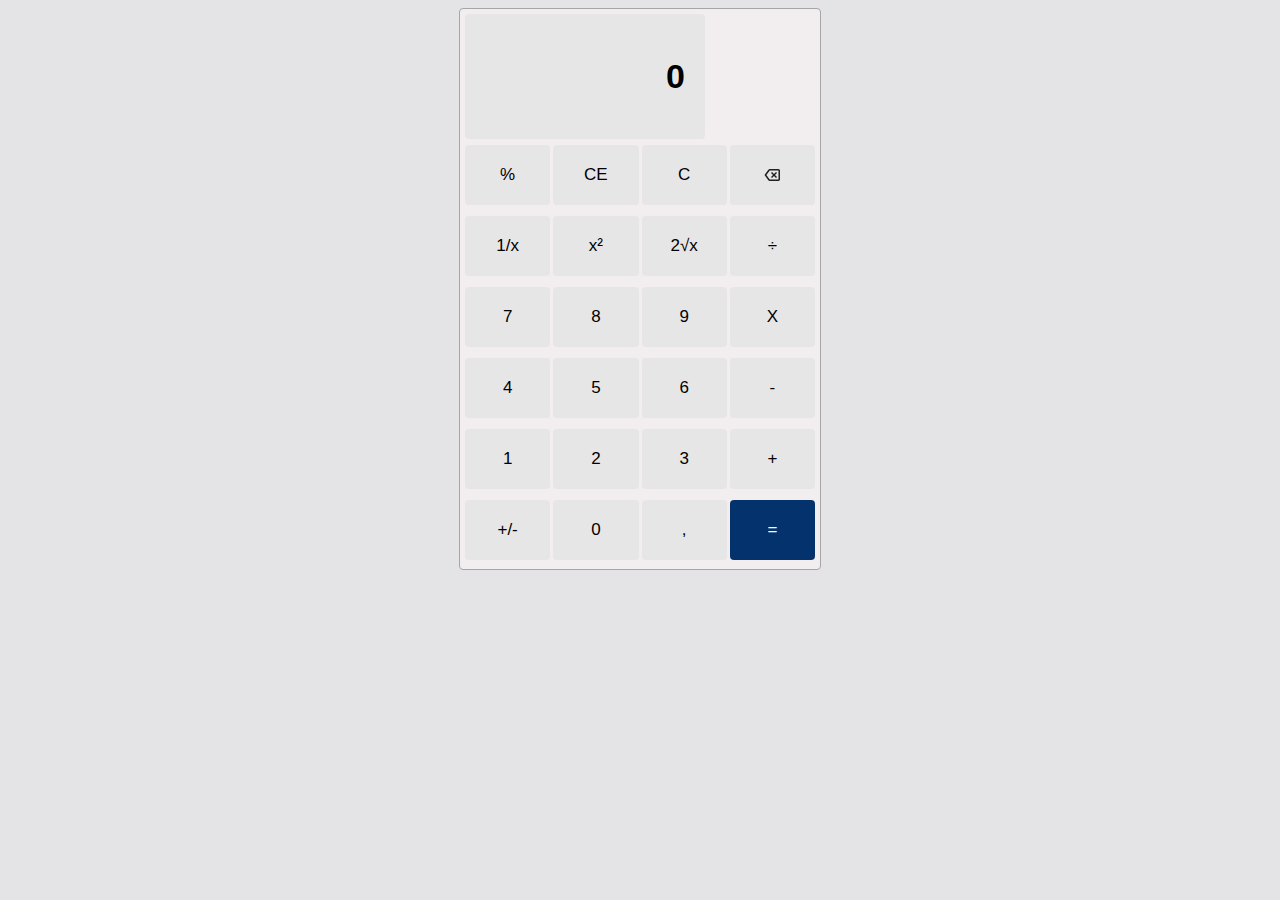
<file: index.html>
<!DOCTYPE html>
<html lang="es">
<head>
    <link rel="stylesheet" href="calculadora2.css">
    <script src="calculadora2.js"></script>
    <meta charset="UTF-8">
    <meta name="viewport" content="width=device-width, initial-scale=1.0" >
    <title>Calculadora 2</title>
</head>
<body>
    
    <div class="parent">
    <div class="div1" > 
        <h3 id="chiquito"></h3>
        
        <h1 id="num">0</h1>
    </div>
    
        <div class="div2"onclick="porcentaje()">%</div>
        <div class="div3">1/x</div>
        <div class="div4" onclick="mostrar(7)">7</div>
        <div class="div5" onclick="mostrar(4)">4</div>
        <div class="div6" onclick="mostrar(1)">1</div>
        <div class="div7">+/-</div>
        <div class="div8"onclick="borrar()">CE</div>
        <div class="div9"onclick="alCuadrado()">x²</div>
        <div class="div10" onclick="mostrar(8)">8</div>
        <div class="div11" onclick="mostrar(5)">5</div>
        <div class="div12" onclick="mostrar(2)">2</div>
        <div class="div13" onclick="mostrar(0)">0</div>
        <div class="div14" onclick=borrarC()>C</div>
        <div class="div15">2√x</div>
        <div class="div16" onclick="mostrar(9)">9</div>
        <div class="div17" onclick="mostrar(6)">6</div>
        <div class="div18" onclick="mostrar(3)">3</div>
        <div class="div19" onclick="coma()">,</div>
        <div class="div20"onclick="borrarUltimo()">
        <svg xmlns="http://www.w3.org/2000/svg" height="20px" viewBox="0 -960 960 960" width="20px" fill="#1f1f1f"><path d="m480-336 96-96 96 96 48-48-96-96 96-96-48-48-96 96-96-96-48 48 96 96-96 96 48 48ZM372-192q-16.85 0-31.92-7.5Q325-207 314-221L120-480l194-259q11-14 26.08-21.5Q355.15-768 372-768h420q29.7 0 50.85 21.16Q864-725.68 864-695.96v432.24Q864-234 842.85-213T792-192H372ZM210-480l162 216h420v-432H372L210-480Zm372 0Z"/></svg>
        </div>
        <div class="div21" onclick="dividir()">÷</div>
        <div class="div22"onclick="multiplicar()">X</div>
        <div class="div23"onclick="restar()">-</div>
        <div class="div24"onclick="sumar()">+</div>
        <div class="div25"onclick="igual()">=</div>
</div>
</body>
</html>
</file>
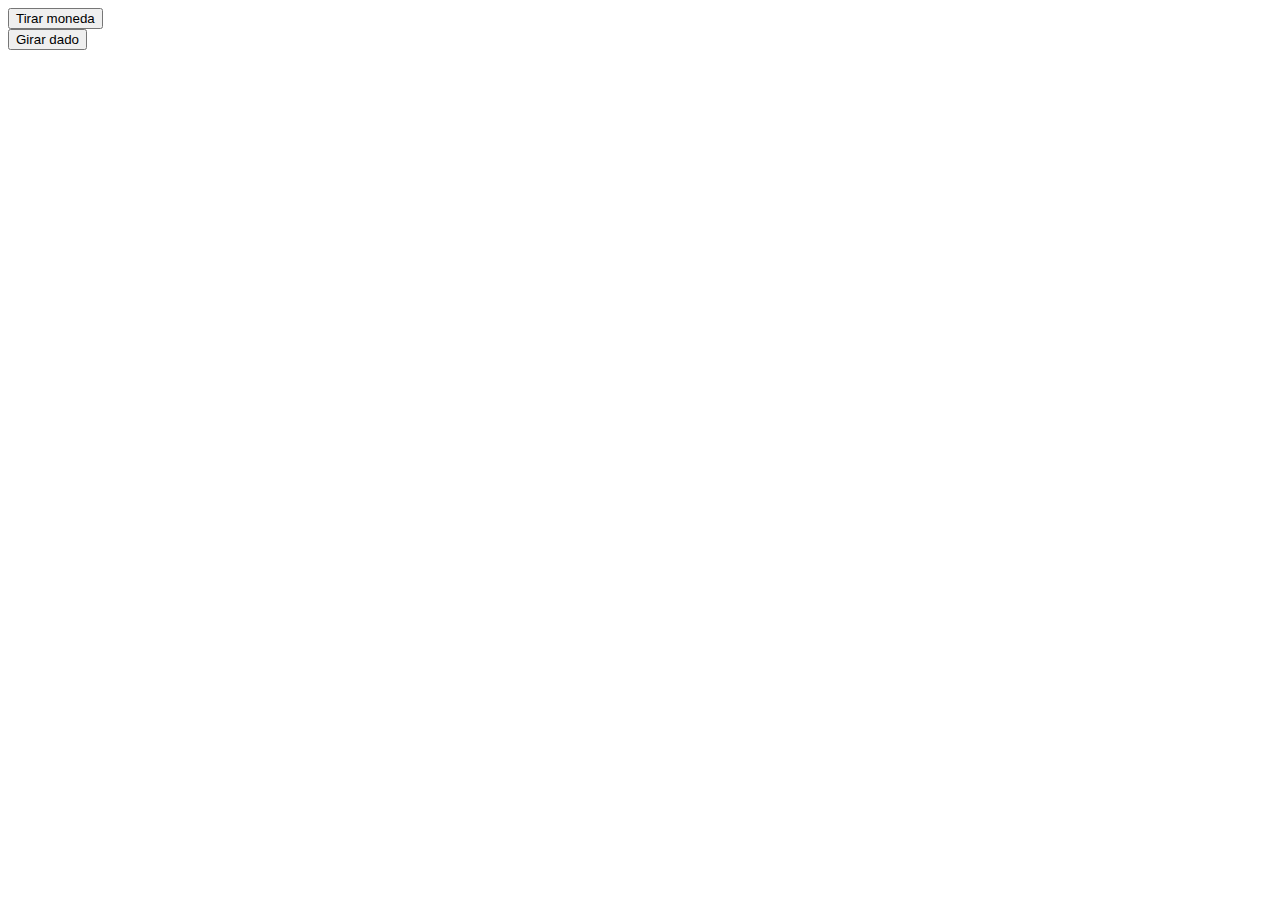
<file: autos/index.html>
<!DOCTYPE html>
<html lang="en">
<head>
    <meta charset="UTF-8">
    <meta name="viewport" content="width=device-width, initial-scale=1.0">
    <title>auto</title>
</head>
<body>
    
    


    
<button id="moneda">Tirar moneda </button>
<div id="resultado"></div>


<button id="dado"> Girar dado </button>
<div id="resultadodado"></div>

<script type="module" src="auto.js"></script>




</body>
</html>
</file>
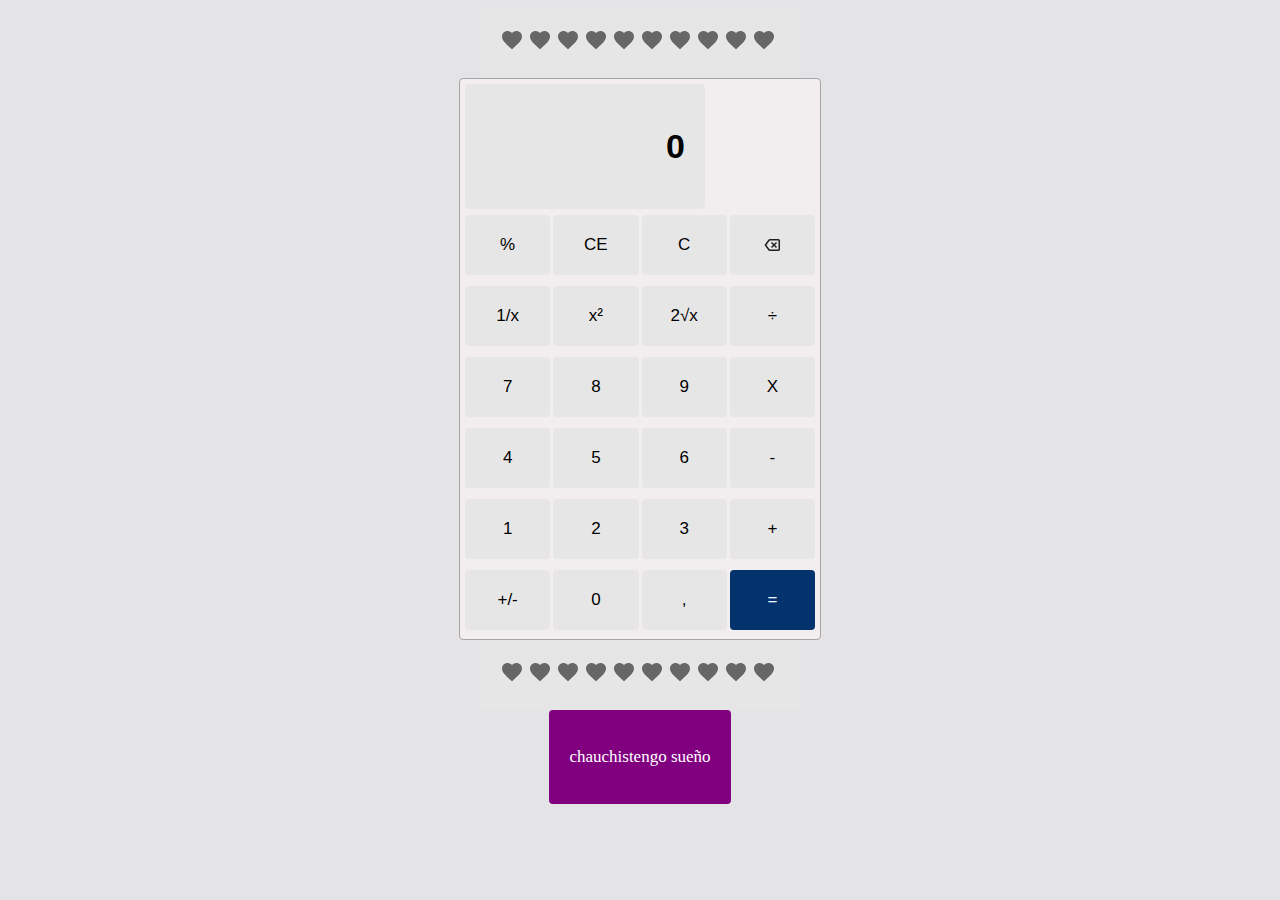
<file: calculadora/index.html>
<!DOCTYPE html>
<html lang="es">
<head>
    <link rel="stylesheet" href="calculadora2.css">
    <meta charset="UTF-8">
    <meta name="viewport" content="width=device-width, initial-scale=1.0" >
    <title>Calculadora 2</title>
</head>
<body>




    <!-- From Uiverse.io by hokageDSL --> 
<div class="rating">
    <input value="10" name="rate" id="heart10" type="radio" />
    <label for="heart10" title="Выдающееся!">
      <svg viewBox="0 0 24 24" height="1em" xmlns="http://www.w3.org/2000/svg">
        <path
          d="M12 21.35l-1.45-1.32C5.4 15.36 2 12.28 2 8.5 2 5.42 4.42 3 7.5 3c1.74 0 3.41.81 4.5 2.09C13.09 3.81 14.76 3 16.5 3 19.58 3 22 5.42 22 8.5c0 3.78-3.4 6.86-8.55 11.54L12 21.35z"
        ></path>
      </svg>
    </label>
  
    <input id="heart9" name="rate" value="9" type="radio" />
    <label for="heart9" title="Превосходно!">
      <svg viewBox="0 0 24 24" height="1em" xmlns="http://www.w3.org/2000/svg">
        <path
          d="M12 21.35l-1.45-1.32C5.4 15.36 2 12.28 2 8.5 2 5.42 4.42 3 7.5 3c1.74 0 3.41.81 4.5 2.09C13.09 3.81 14.76 3 16.5 3 19.58 3 22 5.42 22 8.5c0 3.78-3.4 6.86-8.55 11.54L12 21.35z"
        ></path>
      </svg>
    </label>
  
    <input type="radio" id="heart8" name="rate" value="8" />
    <label for="heart8" title="Отлично!">
      <svg viewBox="0 0 24 24" height="1em" xmlns="http://www.w3.org/2000/svg">
        <path
          d="M12 21.35l-1.45-1.32C5.4 15.36 2 12.28 2 8.5 2 5.42 4.42 3 7.5 3c1.74 0 3.41.81 4.5 2.09C13.09 3.81 14.76 3 16.5 3 19.58 3 22 5.42 22 8.5c0 3.78-3.4 6.86-8.55 11.54L12 21.35z"
        ></path>
      </svg>
    </label>
  
    <input type="radio" id="heart7" name="rate" value="7" />
    <label for="heart7" title="Хорошо">
      <svg viewBox="0 0 24 24" height="1em" xmlns="http://www.w3.org/2000/svg">
        <path
          d="M12 21.35l-1.45-1.32C5.4 15.36 2 12.28 2 8.5 2 5.42 4.42 3 7.5 3c1.74 0 3.41.81 4.5 2.09C13.09 3.81 14.76 3 16.5 3 19.58 3 22 5.42 22 8.5c0 3.78-3.4 6.86-8.55 11.54L12 21.35z"
        ></path>
      </svg>
    </label>
  
    <input type="radio" id="heart6" name="rate" value="6" />
    <label for="heart6" title="Удовлетворительно">
      <svg viewBox="0 0 24 24" height="1em" xmlns="http://www.w3.org/2000/svg">
        <path
          d="M12 21.35l-1.45-1.32C5.4 15.36 2 12.28 2 8.5 2 5.42 4.42 3 7.5 3c1.74 0 3.41.81 4.5 2.09C13.09 3.81 14.76 3 16.5 3 19.58 3 22 5.42 22 8.5c0 3.78-3.4 6.86-8.55 11.54L12 21.35z"
        ></path>
      </svg>
    </label>
  
    <input type="radio" id="heart5" name="rate" value="5" />
    <label for="heart5" title="Средне">
      <svg viewBox="0 0 24 24" height="1em" xmlns="http://www.w3.org/2000/svg">
        <path
          d="M12 21.35l-1.45-1.32C5.4 15.36 2 12.28 2 8.5 2 5.42 4.42 3 7.5 3c1.74 0 3.41.81 4.5 2.09C13.09 3.81 14.76 3 16.5 3 19.58 3 22 5.42 22 8.5c0 3.78-3.4 6.86-8.55 11.54L12 21.35z"
        ></path>
      </svg>
    </label>
  
    <input type="radio" id="heart4" name="rate" value="4" />
    <label for="heart4" title="Ниже среднего">
      <svg viewBox="0 0 24 24" height="1em" xmlns="http://www.w3.org/2000/svg">
        <path
          d="M12 21.35l-1.45-1.32C5.4 15.36 2 12.28 2 8.5 2 5.42 4.42 3 7.5 3c1.74 0 3.41.81 4.5 2.09C13.09 3.81 14.76 3 16.5 3 19.58 3 22 5.42 22 8.5c0 3.78-3.4 6.86-8.55 11.54L12 21.35z"
        ></path>
      </svg>
    </label>
  
    <input type="radio" id="heart3" name="rate" value="3" />
    <label for="heart3" title="Плохо">
      <svg viewBox="0 0 24 24" height="1em" xmlns="http://www.w3.org/2000/svg">
        <path
          d="M12 21.35l-1.45-1.32C5.4 15.36 2 12.28 2 8.5 2 5.42 4.42 3 7.5 3c1.74 0 3.41.81 4.5 2.09C13.09 3.81 14.76 3 16.5 3 19.58 3 22 5.42 22 8.5c0 3.78-3.4 6.86-8.55 11.54L12 21.35z"
        ></path>
      </svg>
    </label>
  
    <input type="radio" id="heart2" name="rate" value="2" />
    <label for="heart2" title="Очень плохо">
      <svg viewBox="0 0 24 24" height="1em" xmlns="http://www.w3.org/2000/svg">
        <path
          d="M12 21.35l-1.45-1.32C5.4 15.36 2 12.28 2 8.5 2 5.42 4.42 3 7.5 3c1.74 0 3.41.81 4.5 2.09C13.09 3.81 14.76 3 16.5 3 19.58 3 22 5.42 22 8.5c0 3.78-3.4 6.86-8.55 11.54L12 21.35z"
        ></path>
      </svg>
    </label>
  
    <input type="radio" id="heart1" name="rate" value="1" />
    <label for="heart1" title="Ужасно">
      <svg viewBox="0 0 24 24" height="1em" xmlns="http://www.w3.org/2000/svg">
        <path
          d="M12 21.35l-1.45-1.32C5.4 15.36 2 12.28 2 8.5 2 5.42 4.42 3 7.5 3c1.74 0 3.41.81 4.5 2.09C13.09 3.81 14.76 3 16.5 3 19.58 3 22 5.42 22 8.5c0 3.78-3.4 6.86-8.55 11.54L12 21.35z"
        ></path>
      </svg>
    </label>
  </div>
  






    
    <div class="parent">
    <div class="div1" > 
        <h3 id="chiquito"></h3>
        
        <h1 id="num">0</h1>
    </div>
        <div class="div2"onclick="porcentaje()">%</div>
        <div class="div3">1/x</div>
        <div class="div4" onclick="mostrar(7)">7</div>
        <div class="div5" onclick="mostrar(4)">4</div>
        <div class="div6" onclick="mostrar(1)">1</div>
        <div class="div7">+/-</div>
        <div class="div8"onclick="borrar()">CE</div>
        <div class="div9"onclick="alCuadrado()">x²</div>
        <div class="div10" onclick="mostrar(8)">8</div>
        <div class="div11" onclick="mostrar(5)">5</div>
        <div class="div12" onclick="mostrar(2)">2</div>
        <div class="div13" onclick="mostrar(0)">0</div>
        <div class="div14" onclick=borrarC()>C</div>
        <div class="div15">2√x</div>
        <div class="div16" onclick="mostrar(9)">9</div>
        <div class="div17" onclick="mostrar(6)">6</div>
        <div class="div18" onclick="mostrar(3)">3</div>
        <div class="div19" onclick="coma()">,</div>
        <div class="div20"onclick="borrarUltimo()">
        <svg xmlns="http://www.w3.org/2000/svg" height="20px" viewBox="0 -960 960 960" width="20px" fill="#1f1f1f"><path d="m480-336 96-96 96 96 48-48-96-96 96-96-48-48-96 96-96-96-48 48 96 96-96 96 48 48ZM372-192q-16.85 0-31.92-7.5Q325-207 314-221L120-480l194-259q11-14 26.08-21.5Q355.15-768 372-768h420q29.7 0 50.85 21.16Q864-725.68 864-695.96v432.24Q864-234 842.85-213T792-192H372ZM210-480l162 216h420v-432H372L210-480Zm372 0Z"/></svg>
        </div>
        <div class="div21" onclick="dividir()">÷</div>
        <div class="div22"onclick="multiplicar()">X</div>
        <div class="div23"onclick="restar()">-</div>
        <div class="div24"onclick="sumar()">+</div>
        <div class="div25"onclick="igual()">=</div>
</div>









<!-- From Uiverse.io by hokageDSL --> 
<div class="rating">
    <input value="10" name="rate" id="heart10" type="radio" />
    <label for="heart10" title="Выдающееся!">
      <svg viewBox="0 0 24 24" height="1em" xmlns="http://www.w3.org/2000/svg">
        <path
          d="M12 21.35l-1.45-1.32C5.4 15.36 2 12.28 2 8.5 2 5.42 4.42 3 7.5 3c1.74 0 3.41.81 4.5 2.09C13.09 3.81 14.76 3 16.5 3 19.58 3 22 5.42 22 8.5c0 3.78-3.4 6.86-8.55 11.54L12 21.35z"
        ></path>
      </svg>
    </label>
  
    <input id="heart9" name="rate" value="9" type="radio" />
    <label for="heart9" title="Превосходно!">
      <svg viewBox="0 0 24 24" height="1em" xmlns="http://www.w3.org/2000/svg">
        <path
          d="M12 21.35l-1.45-1.32C5.4 15.36 2 12.28 2 8.5 2 5.42 4.42 3 7.5 3c1.74 0 3.41.81 4.5 2.09C13.09 3.81 14.76 3 16.5 3 19.58 3 22 5.42 22 8.5c0 3.78-3.4 6.86-8.55 11.54L12 21.35z"
        ></path>
      </svg>
    </label>
  
    <input type="radio" id="heart8" name="rate" value="8" />
    <label for="heart8" title="Отлично!">
      <svg viewBox="0 0 24 24" height="1em" xmlns="http://www.w3.org/2000/svg">
        <path
          d="M12 21.35l-1.45-1.32C5.4 15.36 2 12.28 2 8.5 2 5.42 4.42 3 7.5 3c1.74 0 3.41.81 4.5 2.09C13.09 3.81 14.76 3 16.5 3 19.58 3 22 5.42 22 8.5c0 3.78-3.4 6.86-8.55 11.54L12 21.35z"
        ></path>
      </svg>
    </label>
  
    <input type="radio" id="heart7" name="rate" value="7" />
    <label for="heart7" title="Хорошо">
      <svg viewBox="0 0 24 24" height="1em" xmlns="http://www.w3.org/2000/svg">
        <path
          d="M12 21.35l-1.45-1.32C5.4 15.36 2 12.28 2 8.5 2 5.42 4.42 3 7.5 3c1.74 0 3.41.81 4.5 2.09C13.09 3.81 14.76 3 16.5 3 19.58 3 22 5.42 22 8.5c0 3.78-3.4 6.86-8.55 11.54L12 21.35z"
        ></path>
      </svg>
    </label>
  
    <input type="radio" id="heart6" name="rate" value="6" />
    <label for="heart6" title="Удовлетворительно">
      <svg viewBox="0 0 24 24" height="1em" xmlns="http://www.w3.org/2000/svg">
        <path
          d="M12 21.35l-1.45-1.32C5.4 15.36 2 12.28 2 8.5 2 5.42 4.42 3 7.5 3c1.74 0 3.41.81 4.5 2.09C13.09 3.81 14.76 3 16.5 3 19.58 3 22 5.42 22 8.5c0 3.78-3.4 6.86-8.55 11.54L12 21.35z"
        ></path>
      </svg>
    </label>
  
    <input type="radio" id="heart5" name="rate" value="5" />
    <label for="heart5" title="Средне">
      <svg viewBox="0 0 24 24" height="1em" xmlns="http://www.w3.org/2000/svg">
        <path
          d="M12 21.35l-1.45-1.32C5.4 15.36 2 12.28 2 8.5 2 5.42 4.42 3 7.5 3c1.74 0 3.41.81 4.5 2.09C13.09 3.81 14.76 3 16.5 3 19.58 3 22 5.42 22 8.5c0 3.78-3.4 6.86-8.55 11.54L12 21.35z"
        ></path>
      </svg>
    </label>
  
    <input type="radio" id="heart4" name="rate" value="4" />
    <label for="heart4" title="Ниже среднего">
      <svg viewBox="0 0 24 24" height="1em" xmlns="http://www.w3.org/2000/svg">
        <path
          d="M12 21.35l-1.45-1.32C5.4 15.36 2 12.28 2 8.5 2 5.42 4.42 3 7.5 3c1.74 0 3.41.81 4.5 2.09C13.09 3.81 14.76 3 16.5 3 19.58 3 22 5.42 22 8.5c0 3.78-3.4 6.86-8.55 11.54L12 21.35z"
        ></path>
      </svg>
    </label>
  
    <input type="radio" id="heart3" name="rate" value="3" />
    <label for="heart3" title="Плохо">
      <svg viewBox="0 0 24 24" height="1em" xmlns="http://www.w3.org/2000/svg">
        <path
          d="M12 21.35l-1.45-1.32C5.4 15.36 2 12.28 2 8.5 2 5.42 4.42 3 7.5 3c1.74 0 3.41.81 4.5 2.09C13.09 3.81 14.76 3 16.5 3 19.58 3 22 5.42 22 8.5c0 3.78-3.4 6.86-8.55 11.54L12 21.35z"
        ></path>
      </svg>
    </label>
  
    <input type="radio" id="heart2" name="rate" value="2" />
    <label for="heart2" title="Очень плохо">
      <svg viewBox="0 0 24 24" height="1em" xmlns="http://www.w3.org/2000/svg">
        <path
          d="M12 21.35l-1.45-1.32C5.4 15.36 2 12.28 2 8.5 2 5.42 4.42 3 7.5 3c1.74 0 3.41.81 4.5 2.09C13.09 3.81 14.76 3 16.5 3 19.58 3 22 5.42 22 8.5c0 3.78-3.4 6.86-8.55 11.54L12 21.35z"
        ></path>
      </svg>
    </label>
  
    <input type="radio" id="heart1" name="rate" value="1" />
    <label for="heart1" title="Ужасно">
      <svg viewBox="0 0 24 24" height="1em" xmlns="http://www.w3.org/2000/svg">
        <path
          d="M12 21.35l-1.45-1.32C5.4 15.36 2 12.28 2 8.5 2 5.42 4.42 3 7.5 3c1.74 0 3.41.81 4.5 2.09C13.09 3.81 14.76 3 16.5 3 19.58 3 22 5.42 22 8.5c0 3.78-3.4 6.86-8.55 11.54L12 21.35z"
        ></path>
      </svg>
    </label>
  </div>








<script src="calculadora2.js"></script>


</body>
</html>
</file>
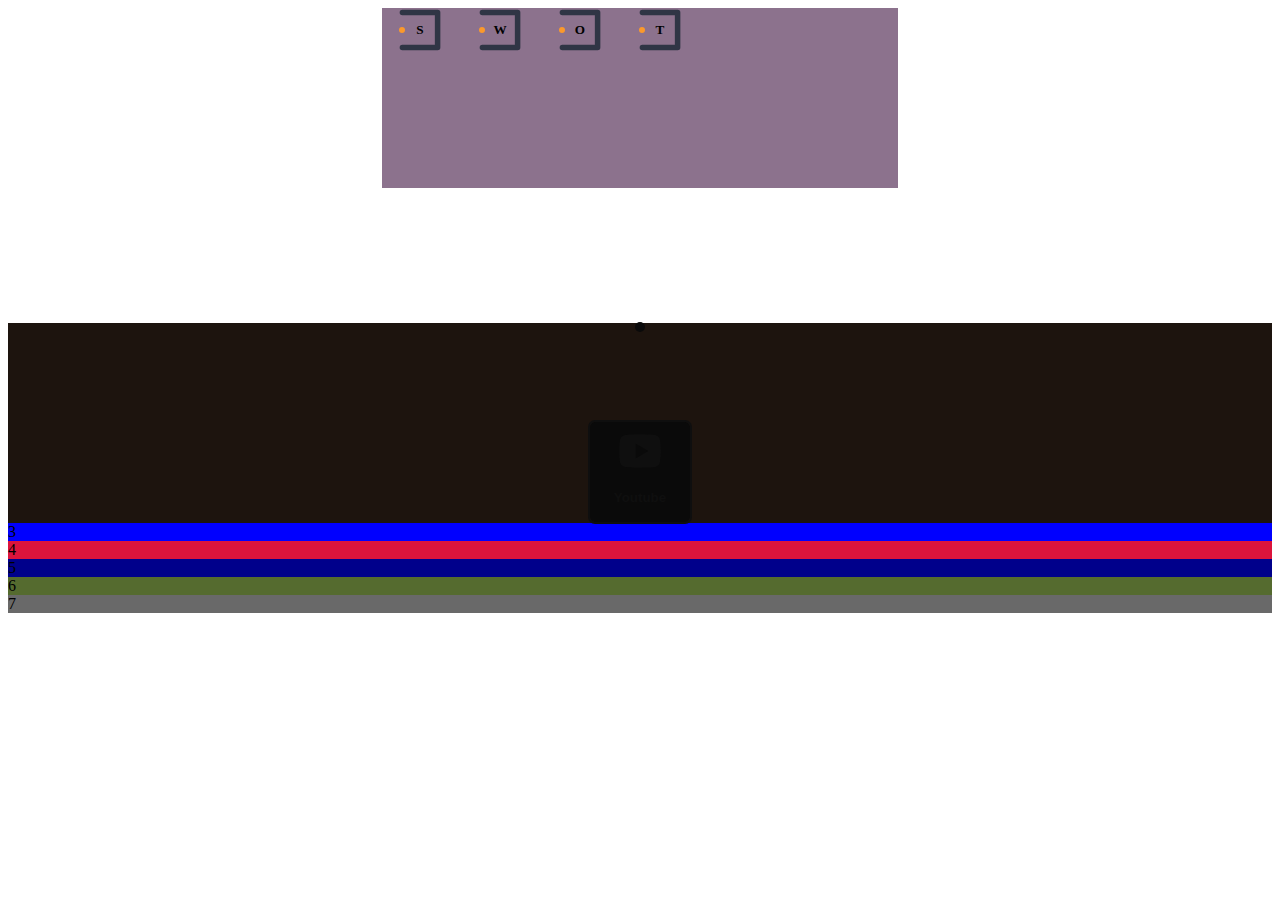
<file: uiverse/index.html>
<!DOCTYPE html>
<html lang="en">
<head>
    <meta charset="UTF-8">
    <meta name="viewport" content="width=device-width, initial-scale=1.0">
    <link rel="stylesheet" href="style.css">
    <title>Document</title>
</head>
<body>
    <div class="parent">
        <div class="div1">
            
            <!-- From Uiverse.io by Ricardo03185997 --> 
<div class="loader">
    <svg viewBox="0 0 80 80">
      <rect x="8" y="8" width="64" height="64"></rect>
      <text
        x="50%"
        y="60%"
        text-anchor="middle"
        fill="black"
        font-size="24"
        font-weight="bold"
      >
        S
      </text>
    </svg>
  </div>
  
  <div class="loader">
    <svg viewBox="0 0 80 80">
      <rect x="8" y="8" width="64" height="64"></rect>
      <text
        x="50%"
        y="60%"
        text-anchor="middle"
        fill="black"
        font-size="24"
        font-weight="bold"
      >
        W
      </text>
    </svg>
  </div>
  
  <div class="loader">
    <svg viewBox="0 0 80 80">
      <rect x="8" y="8" width="64" height="64"></rect>
      <text
        x="50%"
        y="60%"
        text-anchor="middle"
        fill="black"
        font-size="24"
        font-weight="bold"
      >
        O
      </text>
    </svg>
  </div>
  
  <div class="loader">
    <svg viewBox="0 0 80 80">
      <rect x="8" y="8" width="64" height="64"></rect>
      <text
        x="50%"
        y="60%"
        text-anchor="middle"
        fill="black"
        font-size="24"
        font-weight="bold"
      >
        T
      </text>
    </svg>
  </div>
  
        </div>
    </div>
            <div class="div2">

        <!-- From Uiverse.io by pandey_saurav_ --> 
<div class="light-button">
    <button class="bt">
    <div class="light-holder">
        <div class="dot"></div>
        <div class="light"></div>
      </div>
      <div class="button-holder">
        <svg viewBox="0 0 24 24" xmlns="http://www.w3.org/2000/svg">
          <path
            d="M12.244 4c.534.003 1.87.016 3.29.073l.504.022c1.429.067 2.857.183 3.566.38c.945.266 1.687 1.04 1.938 2.022c.4 1.56.45 4.602.456 5.339l.001.152v.174c-.007.737-.057 3.78-.457 5.339c-.254.985-.997 1.76-1.938 2.022c-.709.197-2.137.313-3.566.38l-.504.023c-1.42.056-2.756.07-3.29.072l-.235.001h-.255c-1.13-.007-5.856-.058-7.36-.476c-.944-.266-1.687-1.04-1.938-2.022c-.4-1.56-.45-4.602-.456-5.339v-.326c.006-.737.056-3.78.456-5.339c.254-.985.997-1.76 1.939-2.021c1.503-.419 6.23-.47 7.36-.476zM9.999 8.5v7l6-3.5z"
            fill="currentColor"
          ></path>
        </svg>
        <p>Youtube</p>
      </div>
    </button>
  </div>
        
        
        
        
            </div>
        <div class="div3">3</div>
        <div class="div4">4</div>
        <div class="div5">5</div>
        <div class="div6">6</div>
        <div class="div7">7</div>
    </div>
    
</body>
</html>
</file>
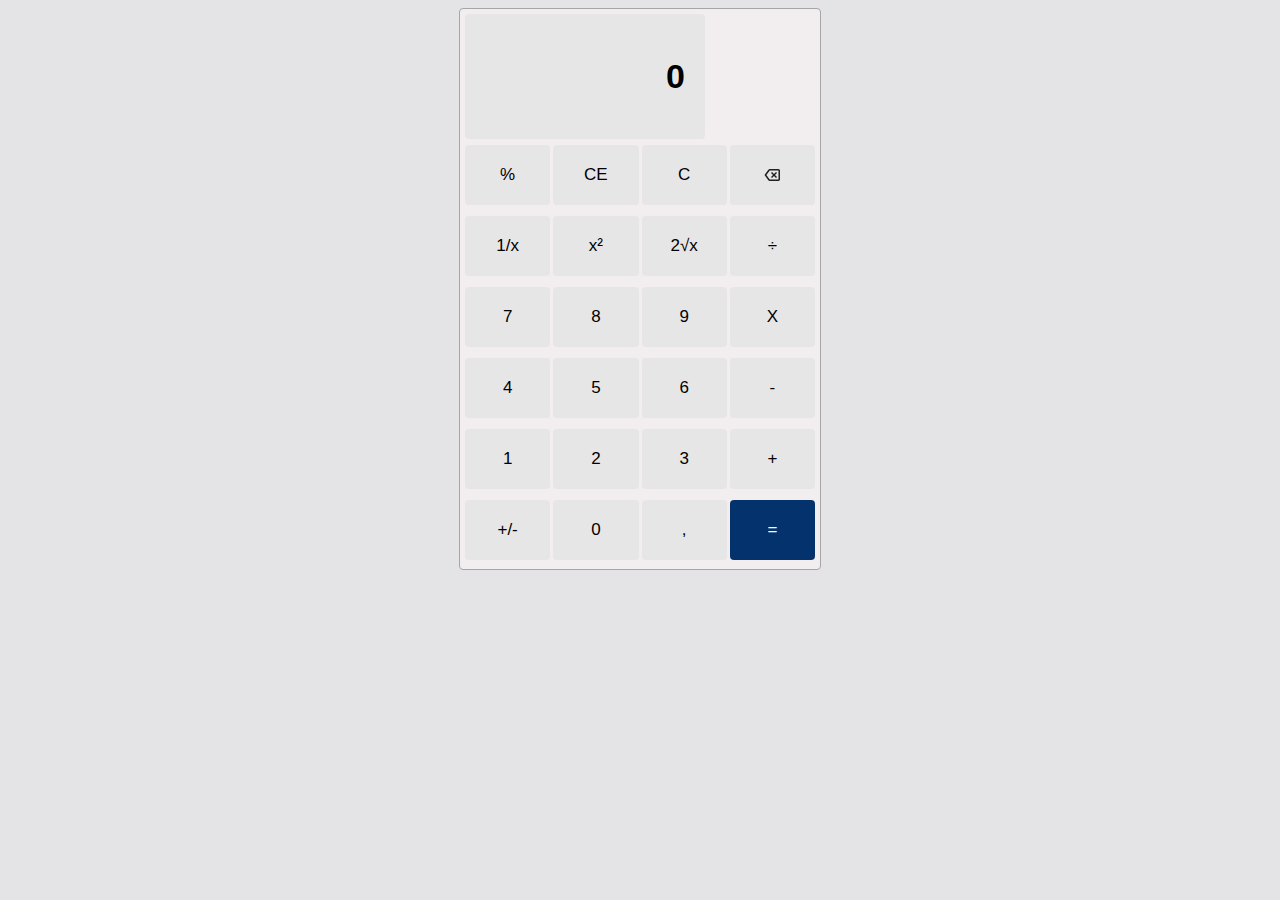
<file: calculadora2.html>
<!DOCTYPE html>
<html lang="es">
<head>

    <link rel="stylesheet" href="calculadora2.css">
    

    <script src="calculadora2.js"></script>
    <meta charset="UTF-8">
    <meta name="viewport" content="width=device-width, initial-scale=1.0" >
    <title>Calculadora 2</title>
</head>
<body>
    
    
    <div class="parent">
    
    <div class="div1" > 
        <h3 id="chiquito"></h3>
        
        <h1 id="num">0</h1>
    </div>
    
        <div class="div2"onclick="porcentaje()">%</div>
        <div class="div3">1/x</div>
        <div class="div4" onclick=mostrar(7)>7</div>
        <div class="div5" onclick=mostrar(4)>4</div>
        <div class="div6" onclick=mostrar(1)>1</div>
        <div class="div7">+/-</div>
        <div class="div8"onclick="borrar()">CE</div>
        <div class="div9"onclick="alCuadrado()">x²</div>
        <div class="div10" onclick=mostrar(8)>8</div>
        <div class="div11" onclick=mostrar(5)>5</div>
        <div class="div12" onclick=mostrar(2)>2</div>
        <div class="div13" onclick=mostrar(0)>0</div>
        <div class="div14" onclick=borrarC()>C</div>
        <div class="div15">2√x</div>
        <div class="div16" onclick=mostrar(9)>9</div>
        <div class="div17" onclick=mostrar(6)>6</div>
        <div class="div18" onclick=mostrar(3)>3</div>
        <div class="div19" >,</div>
        <div class="div20"onclick="borrarUltimo()">
        <svg xmlns="http://www.w3.org/2000/svg" height="20px" viewBox="0 -960 960 960" width="20px" fill="#1f1f1f"><path d="m480-336 96-96 96 96 48-48-96-96 96-96-48-48-96 96-96-96-48 48 96 96-96 96 48 48ZM372-192q-16.85 0-31.92-7.5Q325-207 314-221L120-480l194-259q11-14 26.08-21.5Q355.15-768 372-768h420q29.7 0 50.85 21.16Q864-725.68 864-695.96v432.24Q864-234 842.85-213T792-192H372ZM210-480l162 216h420v-432H372L210-480Zm372 0Z"/></svg>
        </div>
        <div class="div21" onclick="dividir()">÷</div>
        <div class="div22"onclick="multiplicar()">X</div>
        <div class="div23"onclick="restar()">-</div>
        <div class="div24"onclick="sumar()">+</div>
        <div class="div25"onclick="igual()">=</div>
</div>
    
</body>
</html>
</file>
<file: calculadora2.css>
body{
    justify-items: center;
    background-color: rgb(228, 227, 230);
}

.parent {
    display: grid;
    grid-template-columns: repeat(4, 1fr);
    grid-template-rows: repeat(7, 1fr);
    gap: 3px;
    width: 350px; height: 550px;
    align-items: center;
    border: solid rgb(167, 165, 165) 1px;
    background-color: rgba(243, 239, 239, 0.863);
    padding: 5px;
}




.parent div:hover{
    border:1px solid rgb(223, 223, 222);
    background: rgb(243, 241, 241);
}

.parent .div1:hover{
    border: 0px solid  rgb(126, 125, 125);
    background-color: rgb(231, 230, 230);
}

div{
    display: flex;
    justify-content: center;
    align-items: center;
    background-color: rgb(231, 230, 230);
    border-radius: 4px;
    border: 0,1px solid  rgb(126, 125, 125);
    padding: 20px; 
    font-family: sans-serif ;
    font-size: 17px;
}




.div1 {
    grid-column: span 3 / span 3;
    width: 200px;
    justify-content: right;
    
}

.div2 {
    grid-row-start: 2;
}

.div3 {
    grid-column-start: 1;
    grid-row-start: 3;
}

.div4 {
    grid-column-start: 1;
    grid-row-start: 4;
}

.div5 {
    grid-column-start: 1;
    grid-row-start: 5;
}

.div6 {
    grid-column-start: 1;
    grid-row-start: 6;
}

.div7 {
    grid-column-start: 1;
    grid-row-start: 7;
}

.div8 {
    grid-column-start: 2;
    grid-row-start: 2;
}

.div9 {
    grid-column-start: 2;
    grid-row-start: 3;
}

.div10 {
    grid-column-start: 2;
    grid-row-start: 4;
}

.div11 {
    grid-column-start: 2;
    grid-row-start: 5;
}

.div12 {
    grid-column-start: 2;
    grid-row-start: 6;
}

.div13 {
    grid-column-start: 2;
    grid-row-start: 7;
}

.div14 {
    grid-column-start: 3;
    grid-row-start: 2;
}

.div15 {
    grid-column-start: 3;
    grid-row-start: 3;
}

.div16 {
    grid-column-start: 3;
    grid-row-start: 4;
}

.div17 {
    grid-column-start: 3;
    grid-row-start: 5;
}

.div18 {
    grid-column-start: 3;
    grid-row-start: 6;
}

.div19 {
    grid-column-start: 3;
    grid-row-start: 7;
}

.div20 {
    grid-column-start: 4;
    grid-row-start: 2;
}

.div21 {
    grid-column-start: 4;
    grid-row-start: 3;
}

.div22 {
    grid-column-start: 4;
    grid-row-start: 4;
}

.div23 {
    grid-column-start: 4;
    grid-row-start: 5;
}

.div24 {
    grid-column-start: 4;
    grid-row-start: 6;
}

.div25 {
    grid-row-start: 7;
    background-color: rgb(4, 50, 109);
    color: aliceblue;
}
.parent .div25:hover{
background-color: rgb(26, 63, 110);
}






/* From Uiverse.io by hokageDSL */ 
.rating > label {
    margin-right: 4px;
  }
  
  .rating:not(:checked) > input {
    display: none;
  }
  
  .rating:not(:checked) > label {
    float: right;
    cursor: pointer;
    font-size: 24px;
  }
  
  .rating:not(:checked) > label > svg {
    fill: #666;
    transition:
      fill 0.3s ease,
      transform 0.3s ease;
  }
  
  .rating > input:checked ~ label > svg {
    fill: #ff0000;
    transform: scale(1.1);
  }
  
  .rating:not(:checked) > label:hover ~ label > svg,
  .rating:not(:checked) > label:hover > svg {
    fill: #ff1a1a;
    transform: scale(1.05);
  }
  
  #heart1:checked ~ label > svg {
    fill: #ff0000;
  }
  
  #heart2:checked ~ label > svg {
    fill: #ff4d00;
  }
  
  #heart3:checked ~ label > svg {
    fill: #ff9900;
  }
  
  #heart4:checked ~ label > svg {
    fill: #ccff00;
  }
  
  #heart5:checked ~ label > svg {
    fill: #66ff00;
  }
  
  #heart6:checked ~ label > svg {
    fill: #00ff4d;
  }
  
  #heart7:checked ~ label > svg {
    fill: #00ff99;
  }
  
  #heart8:checked ~ label > svg {
    fill: #00ccff;
  }
  
  #heart9:checked ~ label > svg {
    fill: #0059ff;
  }
  
  #heart10:checked ~ label > svg {
    fill: #9900ff;
  }
  
  #heart1:hover ~ label > svg,
  #heart1:hover > svg {
    fill: #e60000 !important;
  }
  
  #heart2:hover ~ label > svg,
  #heart2:hover > svg {
    fill: #e66a00 !important;
  }
  
  #heart3:hover ~ label > svg,
  #heart3:hover > svg {
    fill: #e6b600 !important;
  }
  
  #heart4:hover ~ label > svg,
  #heart4:hover > svg {
    fill: #a6e600 !important;
  }
  
  #heart5:hover ~ label > svg,
  #heart5:hover > svg {
    fill: #00e600 !important;
  }
  
  #heart6:hover ~ label > svg,
  #heart6:hover > svg {
    fill: #00b3e6 !important;
  }
  
  #heart7:hover ~ label > svg,
  #heart7:hover > svg {
    fill: #00e6b3 !important;
  }
  
  #heart8:hover ~ label > svg,
  #heart8:hover > svg {
    fill: #00e6e6 !important;
  }
  
  #heart9:hover ~ label > svg,
  #heart9:hover > svg {
    fill: #0066e6 !important;
  }
  
  #heart10:hover ~ label > svg,
  #heart10:hover > svg {
    fill: #6600e6 !important;
  }

  




 /* From Uiverse.io by hokageDSL */ 
.rating > label {
    margin-right: 4px;
  }
  
  .rating:not(:checked) > input {
    display: none;
  }
  
  .rating:not(:checked) > label {
    float: right;
    cursor: pointer;
    font-size: 24px;
  }
  
  .rating:not(:checked) > label > svg {
    fill: #666;
    transition:
      fill 0.3s ease,
      transform 0.3s ease;
  }
  
  .rating > input:checked ~ label > svg {
    fill: #ff0000;
    transform: scale(1.1);
  }
  
  .rating:not(:checked) > label:hover ~ label > svg,
  .rating:not(:checked) > label:hover > svg {
    fill: #ff1a1a;
    transform: scale(1.05);
  }
  
  #heart1:checked ~ label > svg {
    fill: #ff0000;
  }
  
  #heart2:checked ~ label > svg {
    fill: #ff4d00;
  }
  
  #heart3:checked ~ label > svg {
    fill: #ff9900;
  }
  
  #heart4:checked ~ label > svg {
    fill: #ccff00;
  }
  
  #heart5:checked ~ label > svg {
    fill: #66ff00;
  }
  
  #heart6:checked ~ label > svg {
    fill: #00ff4d;
  }
  
  #heart7:checked ~ label > svg {
    fill: #00ff99;
  }
  
  #heart8:checked ~ label > svg {
    fill: #00ccff;
  }
  
  #heart9:checked ~ label > svg {
    fill: #0059ff;
  }
  
  #heart10:checked ~ label > svg {
    fill: #9900ff;
  }
  
  #heart1:hover ~ label > svg,
  #heart1:hover > svg {
    fill: #e60000 !important;
  }
  
  #heart2:hover ~ label > svg,
  #heart2:hover > svg {
    fill: #e66a00 !important;
  }
  
  #heart3:hover ~ label > svg,
  #heart3:hover > svg {
    fill: #e6b600 !important;
  }
  
  #heart4:hover ~ label > svg,
  #heart4:hover > svg {
    fill: #a6e600 !important;
  }
  
  #heart5:hover ~ label > svg,
  #heart5:hover > svg {
    fill: #00e600 !important;
  }
  
  #heart6:hover ~ label > svg,
  #heart6:hover > svg {
    fill: #00b3e6 !important;
  }
  
  #heart7:hover ~ label > svg,
  #heart7:hover > svg {
    fill: #00e6b3 !important;
  }
  
  #heart8:hover ~ label > svg,
  #heart8:hover > svg {
    fill: #00e6e6 !important;
  }
  
  #heart9:hover ~ label > svg,
  #heart9:hover > svg {
    fill: #0066e6 !important;
  }
  
  #heart10:hover ~ label > svg,
  #heart10:hover > svg {
    fill: #6600e6 !important;
  }
</file>
<file: calculadora/calculadora2.css>
body{
    justify-items: center;
    background-color: rgb(228, 227, 230);
}

.parent {
    display: grid;
    grid-template-columns: repeat(4, 1fr);
    grid-template-rows: repeat(7, 1fr);
    gap: 3px;
    width: 350px; height: 550px;
    align-items: center;
    border: solid rgb(167, 165, 165) 1px;
    background-color: rgba(243, 239, 239, 0.863);
    padding: 5px;
}




.parent div:hover{
    border:1px solid rgb(223, 223, 222);
    background: rgb(243, 241, 241);
}

.parent .div1:hover{
    border: 0px solid  rgb(126, 125, 125);
    background-color: rgb(231, 230, 230);
}

div{
    display: flex;
    justify-content: center;
    align-items: center;
    background-color: rgb(231, 230, 230);
    border-radius: 4px;
    border: 0,1px solid  rgb(126, 125, 125);
    padding: 20px; 
    font-family: sans-serif ;
    font-size: 17px;
}




.div1 {
    grid-column: span 3 / span 3;
    width: 200px;
    justify-content: right;
    
}

.div2 {
    grid-row-start: 2;
}

.div3 {
    grid-column-start: 1;
    grid-row-start: 3;
}

.div4 {
    grid-column-start: 1;
    grid-row-start: 4;
}

.div5 {
    grid-column-start: 1;
    grid-row-start: 5;
}

.div6 {
    grid-column-start: 1;
    grid-row-start: 6;
}

.div7 {
    grid-column-start: 1;
    grid-row-start: 7;
}

.div8 {
    grid-column-start: 2;
    grid-row-start: 2;
}

.div9 {
    grid-column-start: 2;
    grid-row-start: 3;
}

.div10 {
    grid-column-start: 2;
    grid-row-start: 4;
}

.div11 {
    grid-column-start: 2;
    grid-row-start: 5;
}

.div12 {
    grid-column-start: 2;
    grid-row-start: 6;
}

.div13 {
    grid-column-start: 2;
    grid-row-start: 7;
}

.div14 {
    grid-column-start: 3;
    grid-row-start: 2;
}

.div15 {
    grid-column-start: 3;
    grid-row-start: 3;
}

.div16 {
    grid-column-start: 3;
    grid-row-start: 4;
}

.div17 {
    grid-column-start: 3;
    grid-row-start: 5;
}

.div18 {
    grid-column-start: 3;
    grid-row-start: 6;
}

.div19 {
    grid-column-start: 3;
    grid-row-start: 7;
}

.div20 {
    grid-column-start: 4;
    grid-row-start: 2;
}

.div21 {
    grid-column-start: 4;
    grid-row-start: 3;
}

.div22 {
    grid-column-start: 4;
    grid-row-start: 4;
}

.div23 {
    grid-column-start: 4;
    grid-row-start: 5;
}

.div24 {
    grid-column-start: 4;
    grid-row-start: 6;
}

.div25 {
    grid-row-start: 7;
    background-color: rgb(4, 50, 109);
    color: aliceblue;
}
.parent .div25:hover{
background-color: rgb(26, 63, 110);
}






/* From Uiverse.io by hokageDSL */ 
.rating > label {
    margin-right: 4px;
  }
  
  .rating:not(:checked) > input {
    display: none;
  }
  
  .rating:not(:checked) > label {
    float: right;
    cursor: pointer;
    font-size: 24px;
  }
  
  .rating:not(:checked) > label > svg {
    fill: #666;
    transition:
      fill 0.3s ease,
      transform 0.3s ease;
  }
  
  .rating > input:checked ~ label > svg {
    fill: #ff0000;
    transform: scale(1.1);
  }
  
  .rating:not(:checked) > label:hover ~ label > svg,
  .rating:not(:checked) > label:hover > svg {
    fill: #ff1a1a;
    transform: scale(1.05);
  }
  
  #heart1:checked ~ label > svg {
    fill: #ff0000;
  }
  
  #heart2:checked ~ label > svg {
    fill: #ff4d00;
  }
  
  #heart3:checked ~ label > svg {
    fill: #ff9900;
  }
  
  #heart4:checked ~ label > svg {
    fill: #ccff00;
  }
  
  #heart5:checked ~ label > svg {
    fill: #66ff00;
  }
  
  #heart6:checked ~ label > svg {
    fill: #00ff4d;
  }
  
  #heart7:checked ~ label > svg {
    fill: #00ff99;
  }
  
  #heart8:checked ~ label > svg {
    fill: #00ccff;
  }
  
  #heart9:checked ~ label > svg {
    fill: #0059ff;
  }
  
  #heart10:checked ~ label > svg {
    fill: #9900ff;
  }
  
  #heart1:hover ~ label > svg,
  #heart1:hover > svg {
    fill: #e60000 !important;
  }
  
  #heart2:hover ~ label > svg,
  #heart2:hover > svg {
    fill: #e66a00 !important;
  }
  
  #heart3:hover ~ label > svg,
  #heart3:hover > svg {
    fill: #e6b600 !important;
  }
  
  #heart4:hover ~ label > svg,
  #heart4:hover > svg {
    fill: #a6e600 !important;
  }
  
  #heart5:hover ~ label > svg,
  #heart5:hover > svg {
    fill: #00e600 !important;
  }
  
  #heart6:hover ~ label > svg,
  #heart6:hover > svg {
    fill: #00b3e6 !important;
  }
  
  #heart7:hover ~ label > svg,
  #heart7:hover > svg {
    fill: #00e6b3 !important;
  }
  
  #heart8:hover ~ label > svg,
  #heart8:hover > svg {
    fill: #00e6e6 !important;
  }
  
  #heart9:hover ~ label > svg,
  #heart9:hover > svg {
    fill: #0066e6 !important;
  }
  
  #heart10:hover ~ label > svg,
  #heart10:hover > svg {
    fill: #6600e6 !important;
  }

  




 /* From Uiverse.io by hokageDSL */ 
.rating > label {
    margin-right: 4px;
  }
  
  .rating:not(:checked) > input {
    display: none;
  }
  
  .rating:not(:checked) > label {
    float: right;
    cursor: pointer;
    font-size: 24px;
  }
  
  .rating:not(:checked) > label > svg {
    fill: #666;
    transition:
      fill 0.3s ease,
      transform 0.3s ease;
  }
  
  .rating > input:checked ~ label > svg {
    fill: #ff0000;
    transform: scale(1.1);
  }
  
  .rating:not(:checked) > label:hover ~ label > svg,
  .rating:not(:checked) > label:hover > svg {
    fill: #ff1a1a;
    transform: scale(1.05);
  }
  
  #heart1:checked ~ label > svg {
    fill: #ff0000;
  }
  
  #heart2:checked ~ label > svg {
    fill: #ff4d00;
  }
  
  #heart3:checked ~ label > svg {
    fill: #ff9900;
  }
  
  #heart4:checked ~ label > svg {
    fill: #ccff00;
  }
  
  #heart5:checked ~ label > svg {
    fill: #66ff00;
  }
  
  #heart6:checked ~ label > svg {
    fill: #00ff4d;
  }
  
  #heart7:checked ~ label > svg {
    fill: #00ff99;
  }
  
  #heart8:checked ~ label > svg {
    fill: #00ccff;
  }
  
  #heart9:checked ~ label > svg {
    fill: #0059ff;
  }
  
  #heart10:checked ~ label > svg {
    fill: #9900ff;
  }
  
  #heart1:hover ~ label > svg,
  #heart1:hover > svg {
    fill: #e60000 !important;
  }
  
  #heart2:hover ~ label > svg,
  #heart2:hover > svg {
    fill: #e66a00 !important;
  }
  
  #heart3:hover ~ label > svg,
  #heart3:hover > svg {
    fill: #e6b600 !important;
  }
  
  #heart4:hover ~ label > svg,
  #heart4:hover > svg {
    fill: #a6e600 !important;
  }
  
  #heart5:hover ~ label > svg,
  #heart5:hover > svg {
    fill: #00e600 !important;
  }
  
  #heart6:hover ~ label > svg,
  #heart6:hover > svg {
    fill: #00b3e6 !important;
  }
  
  #heart7:hover ~ label > svg,
  #heart7:hover > svg {
    fill: #00e6b3 !important;
  }
  
  #heart8:hover ~ label > svg,
  #heart8:hover > svg {
    fill: #00e6e6 !important;
  }
  
  #heart9:hover ~ label > svg,
  #heart9:hover > svg {
    fill: #0066e6 !important;
  }
  
  #heart10:hover ~ label > svg,
  #heart10:hover > svg {
    fill: #6600e6 !important;
  }
</file>
<file: uiverse/style.css>
.light-button{
justify-items: center;
}




.parent {
    display: grid;
    grid-template-columns: repeat(7, 1fr);
    grid-template-rows: repeat(8, 1fr);
    gap: 45px;
}




.div1 {
    grid-column: span 3 / span 3;
    grid-row: span 5 / span 5;
    grid-column-start: 3;
    grid-row-start: 1;
background-color: #451a469d;
}

.div2 {
    grid-column: span 2 / span 2;
    grid-row: span 5 / span 5;
    grid-column-start: 1;
    grid-row-start: 1;
    background-color: rgb(29, 20, 14);
}

.div3 {
    grid-column: span 2 / span 2;
    grid-row: span 5 / span 5;
    grid-column-start: 6;
    background-color: blue;
}

.div4 {
    grid-column: span 3 / span 3;
    grid-row: span 2 / span 2;
    grid-column-start: 3;
    grid-row-start: 6;
    background-color: crimson;
}

.div5 {
    grid-column: span 3 / span 3;
    grid-column-start: 3;
    grid-row-start: 8;
    background-color: darkblue;
}

.div6 {
    grid-column: span 2 / span 2;
    grid-row: span 3 / span 3;
    grid-column-start: 1;
    grid-row-start: 6;
    background-color: darkolivegreen;
}

.div7 {
    grid-column: span 2 / span 2;
    grid-row: span 3 / span 3;
    grid-column-start: 6;
    grid-row-start: 6;
    background-color: dimgray;
}















  /* From Uiverse.io by pandey_saurav_ */ 
.light-button button.bt {
    position: relative;
    height: 200px;
    display: flex;
    align-items: flex-end;
    outline: none;
    background: none;
    border: none;
    cursor: pointer;
  }
  .light-button button.bt .button-holder {
    display: flex;
    flex-direction: column;
    align-items: center;
    justify-content: center;
    height: 100px;
    width: 100px;
    background-color: #0a0a0a;
    border-radius: 5px;
    color: #0f0f0f;
    font-weight: 700;
    transition: 300ms;
    outline: #0f0f0f 2px solid;
    outline-offset: 20;
  }
  .light-button button.bt .button-holder svg {
    height: 50px;
    fill: #0f0f0f;
    transition: 300ms;
  }
  .light-button button.bt .light-holder {
    position: absolute;
    height: 200px;
    width: 100px;
    display: flex;
    flex-direction: column;
    align-items: center;
  }
  .light-button button.bt .light-holder .dot {
    position: absolute;
    top: 0;
    width: 10px;
    height: 10px;
    background-color: #0a0a0a;
    border-radius: 10px;
    z-index: 2;
  }
  .light-button button.bt .light-holder .light {
    position: absolute;
    top: 0;
    width: 200px;
    height: 200px;
    clip-path: polygon(50% 0%, 25% 100%, 75% 100%);
    background: transparent;
  }
  .light-button button.bt:hover .button-holder svg {
    fill: #ff0000;
  }
  .light-button button.bt:hover .button-holder {
    color: rgba(88, 101, 242, 1);
    outline: rgba(88, 101, 242, 1) 2px solid;
    outline-offset: 2px;
  }
  .light-button button.bt:hover .light-holder .light {
    background: rgb(255, 0, 0);
    background: linear-gradient(
      180deg,
      rgba(255, 0, 0, 1) 0%,
      rgba(255, 0, 0, 0.5) 50%,
      rgba(255, 0, 0, 0) 100%
    );
  }
  
  .light-button button.bt:hover .button-holder svg path {
    fill: #ff0000;
  }
  




  /* From Uiverse.io by Ricardo03185997 */ 
.loader {
    --path: #2f3545;
    --dot: #fb992b;
    --duration: 3s;
    width: 44px;
    height: 44px;
    position: relative;
  }
  
  .loader:before {
    content: "";
    width: 6px;
    height: 6px;
    border-radius: 50%;
    position: absolute;
    display: block;
    background: var(--dot);
    top: 37px;
    left: 19px;
    transform: translate(-18px, -18px);
    animation: dotRect var(--duration) cubic-bezier(0.785, 0.135, 0.15, 0.86)
      infinite;
  }
  
  .loader svg {
    display: block;
    width: 100%;
    height: 100%;
  }
  
  .loader svg rect,
  .loader svg polygon,
  .loader svg circle {
    fill: none;
    stroke: var(--path);
    stroke-width: 10px;
    stroke-linejoin: round;
    stroke-linecap: round;
  }
  
  .loader svg polygon {
    stroke-dasharray: 145 76 145 76;
    stroke-dashoffset: 0;
    animation: pathTriangle var(--duration) cubic-bezier(0.785, 0.135, 0.15, 0.86)
      infinite;
  }
  
  .loader svg rect {
    stroke-dasharray: 192 64 192 64;
    stroke-dashoffset: 0;
    animation: pathRect 3s cubic-bezier(0.785, 0.135, 0.15, 0.86) infinite;
  }
  
  .loader svg circle {
    stroke-dasharray: 150 50 150 50;
    stroke-dashoffset: 75;
    animation: pathCircle var(--duration) cubic-bezier(0.785, 0.135, 0.15, 0.86)
      infinite;
  }
  
  .loader.triangle {
    width: 48px;
  }
  
  .loader.triangle:before {
    left: 21px;
    transform: translate(-10px, -18px);
    animation: dotTriangle var(--duration) cubic-bezier(0.785, 0.135, 0.15, 0.86)
      infinite;
  }
  
  @keyframes pathTriangle {
    33% {
      stroke-dashoffset: 74;
    }
  
    66% {
      stroke-dashoffset: 147;
    }
  
    100% {
      stroke-dashoffset: 221;
    }
  }
  
  @keyframes dotTriangle {
    33% {
      transform: translate(0, 0);
    }
  
    66% {
      transform: translate(10px, -18px);
    }
  
    100% {
      transform: translate(-10px, -18px);
    }
  }
  
  @keyframes pathRect {
    25% {
      stroke-dashoffset: 64;
    }
  
    50% {
      stroke-dashoffset: 128;
    }
  
    75% {
      stroke-dashoffset: 192;
    }
  
    100% {
      stroke-dashoffset: 256;
    }
  }
  
  @keyframes dotRect {
    25% {
      transform: translate(0, 0);
    }
  
    50% {
      transform: translate(18px, -18px);
    }
  
    75% {
      transform: translate(0, -36px);
    }
  
    100% {
      transform: translate(-18px, -18px);
    }
  }
  
  @keyframes pathCircle {
    25% {
      stroke-dashoffset: 125;
    }
  
    50% {
      stroke-dashoffset: 175;
    }
  
    75% {
      stroke-dashoffset: 225;
    }
  
    100% {
      stroke-dashoffset: 275;
    }
  }
  
  .loader {
    display: inline-block;
    margin: 0 16px;
  }
</file>
